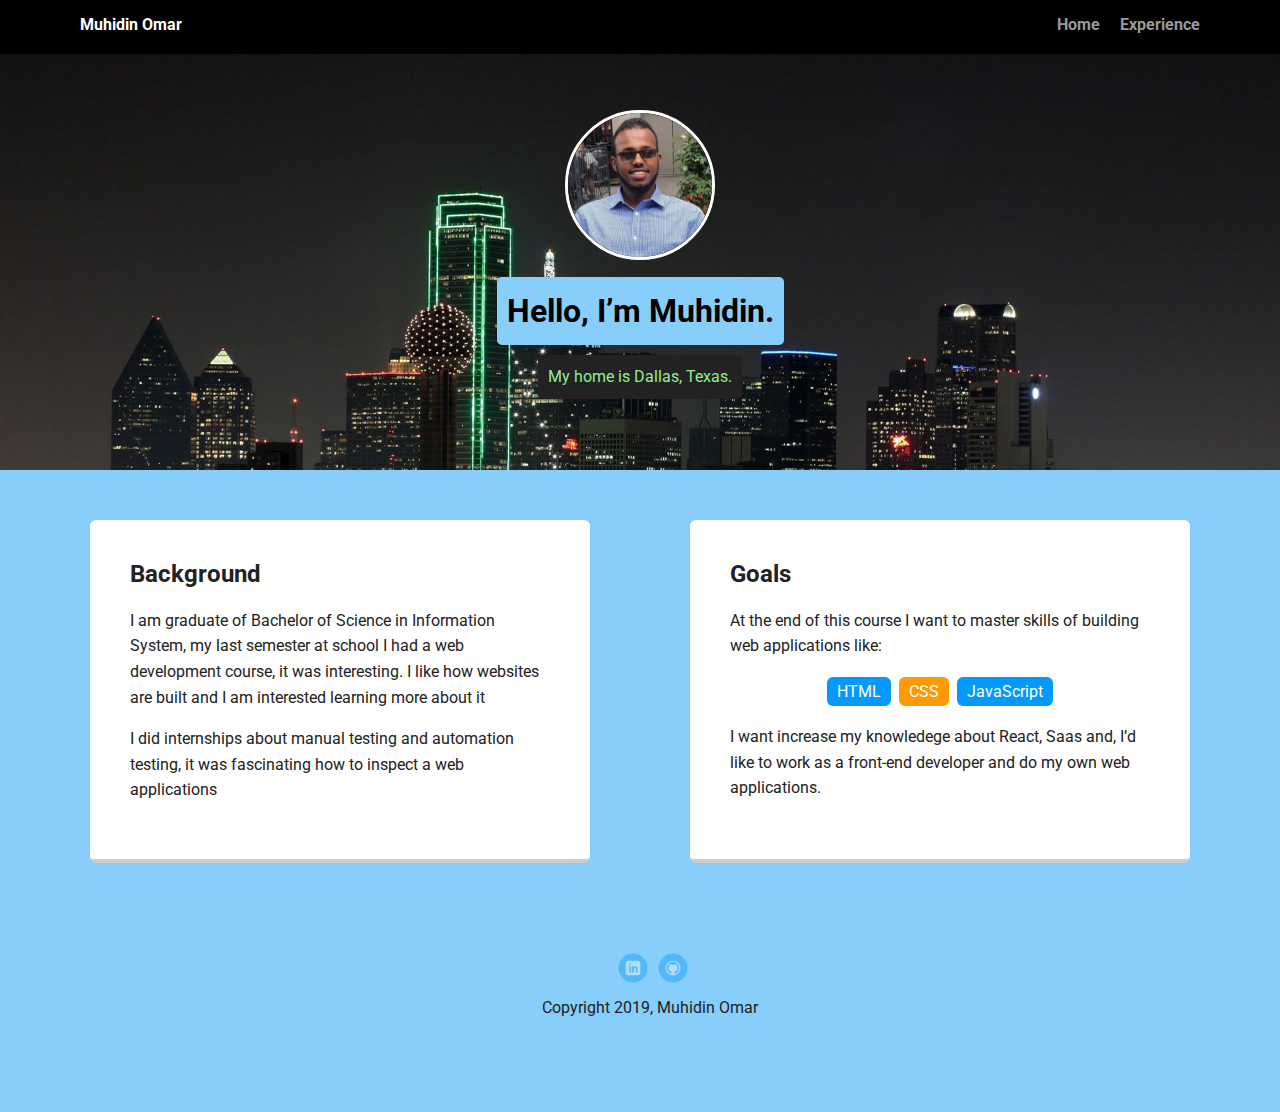
<file: index.html>
<!doctype html>
<html lang="en">
<head>
  <meta charset="utf-8">
  <title>Muhidin Omar's Profile</title>
  <meta name="viewport" content="width=device-width, initial-scale=1.0">
  <link rel="stylesheet" href="styles.css">
  <link href="https://fonts.googleapis.com/css?family=Muli%7CRoboto:400,300,500,700,900" rel="stylesheet"></head>
  <body>

    <div class="main-nav">
        <ul class="nav">
          <li class="name">Muhidin Omar</li>
          <li><a href="index.html">Home</a></li>
          <li><a href="experience.html">Experience</a></li>
        </ul>
    </div>

    <header>
      <img src="images/me.jpeg" alt="Muhidin's Photo" class="profile-image">
      <h1 class="tag name">Hello, I’m Muhidin.</h1>
      <p class="tag location">My home is Dallas, Texas.</p>
    </header>

    <main class="flex">
      <div class="card">
        <h2>Background</h2>
        <p>I am graduate of Bachelor of Science in Information System, my last semester at school I had a web development course, it was interesting. I like how websites are built and I am interested learning more about it </p>
        <p>I did internships about manual testing and automation testing, it was fascinating how to inspect a web applications</p>
      </div> 

      <div class="card">
        <h2>Goals</h2>
        <p> At the end of this course I want to master skills of building web applications like:</p>
        <ul class="skills">
          <li>HTML</li>
          <li>CSS</li>
          <li>JavaScript</li>
        </ul>
        <p> I want increase my knowledege about React, Saas and, I’d like to work as a front-end developer and do my own web applications.</p>
      </div> 

    </main>
    <footer>
      <ul>
        <li><a href="https://www.linkedin.com/in/muhidinomar/" class="social linkedin">LinkedIn</a></li>
        <li><a href="https://github.com/muhidinOmar" class="social github">Github</a></li>
      </ul>
      <p class="copyright">Copyright 2019, Muhidin Omar</p>
    </footer>
  </body>
  </html>
</file>
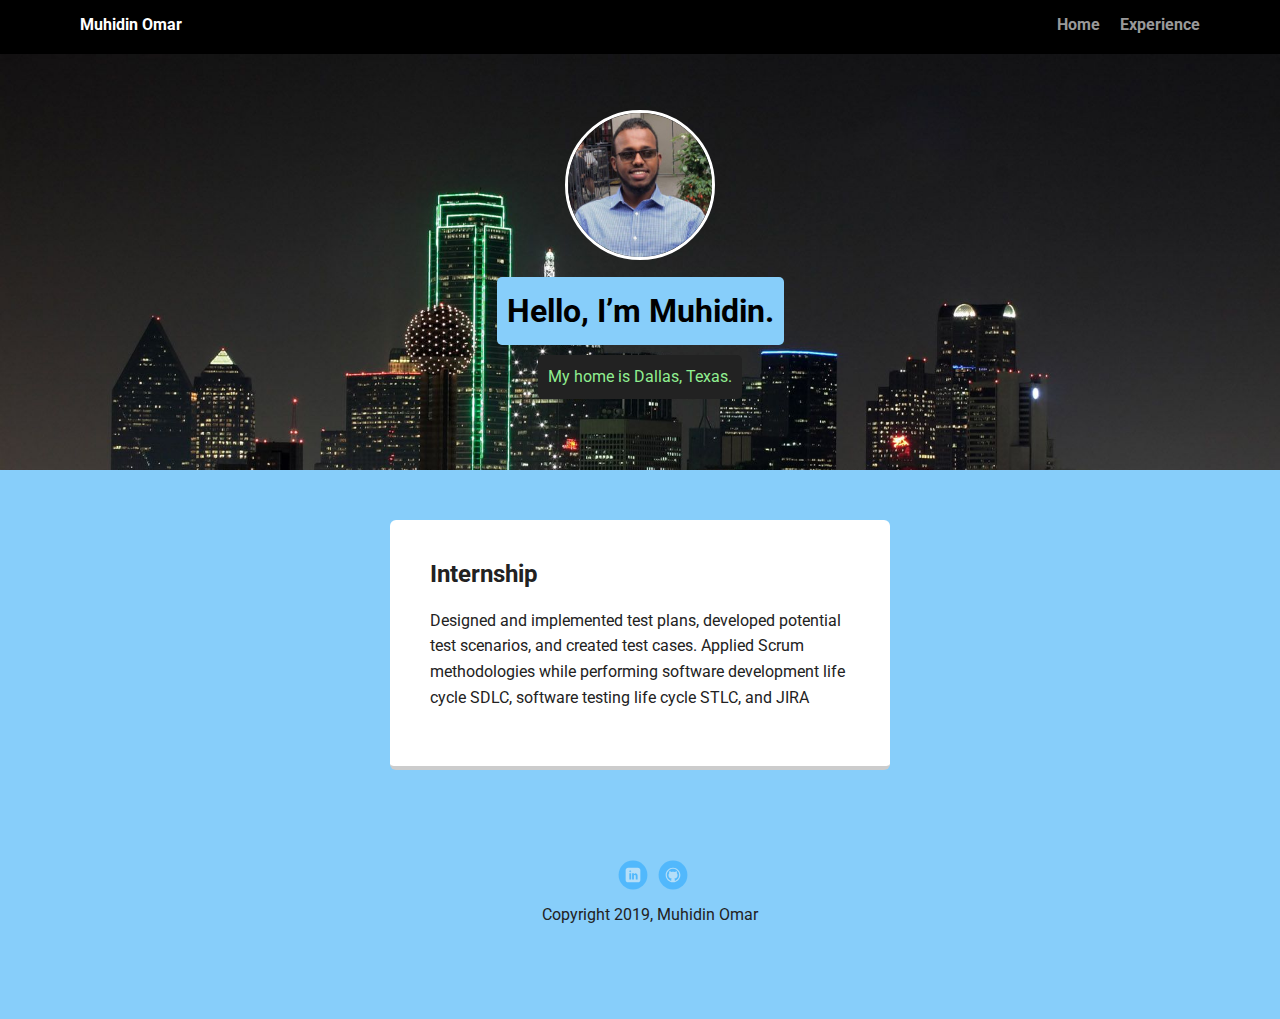
<file: experience.html>
<!doctype html>
<html lang="en">
<head>
  <meta charset="utf-8">
  <title>Muhidin Omar's Profile</title>
  <meta name="viewport" content="width=device-width, initial-scale=1.0">
  <link rel="stylesheet" href="styles.css">
  <link href="https://fonts.googleapis.com/css?family=Muli%7CRoboto:400,300,500,700,900" rel="stylesheet"></head>
  <body>

    <div class="main-nav">
        <ul class="nav">
          <li class="name">Muhidin Omar</li>
          <li><a href="index.html">Home</a></li>
          <li><a href="experience.html">Experience</a></li>
        </ul>
    </div>

    <header>
      <img src="images/me.jpeg" alt="Muhidin's Photo" class="profile-image">
      <h1 class="tag name">Hello, I’m Muhidin.</h1>
      <p class="tag location">My home is Dallas, Texas.</p>
    </header>

    <main class="flex">
      <div class="card">
        <h2>Internship</h2>
        <p>Designed and implemented test plans, developed potential test scenarios, and created test cases. 
            Applied Scrum methodologies while performing software development life cycle SDLC, software testing life cycle STLC, and JIRA</p>
      </div> 

    </main>
    <footer>
      <ul>
        <li><a href="https://www.linkedin.com/in/muhidinomar/" class="social linkedin">LinkedIn</a></li>
        <li><a href="https://github.com/muhidinOmar" class="social github">Github</a></li>
      </ul>
      <p class="copyright">Copyright 2019, Muhidin Omar</p>
    </footer>
  </body>
  </html>
</file>
<file: styles.css>
/* Global Layout Set-up */
* { 
  box-sizing: border-box;
}
  
body {
  margin: 0;
  padding: 0;
  text-align: center;
  font-family: 'Roboto', sans-serif;
  color: #222;
  background: lightskyblue;
}
/* Link Styles */

a {
  text-decoration: none;
  color: #999;
}
a:hover {
  color: #6633ff;
}

/* Section Styles */

.main-nav {
  width: 100%;
  background: black;
  min-height: 30px;
  padding: 10px;
  position: fixed;
  text-align: center;
}
.nav {
  display: flex;
  justify-content: space-around;
  font-weight: 700;
  list-style-type: none;
  margin: 0 auto;
  padding: 0;
}

.nav .name {
    display: block;
    margin-right: auto;
    color: white;
}
.nav li {
  padding: 5px 10px 10px 10px;
}
.nav a {
  transition: all .5s;
}
.nav a:hover {
  color: white
}

header {
  text-align: center;
  background: url('images/dallas.jpg') no-repeat top center ;
  background-size: cover;
  overflow: hidden;
  padding-top: 60px;
}
header {
  line-height: 1.5;
}
header .profile-image {
  margin-top: 50px;
  width: 150px;
  height: 150px;
  border-radius: 50%;
  border: 3px solid white;
  transition: all .5s;
}
header .profile-image:hover {
  transform: scale(1.2) rotate(5deg);
}
.tag {
  background-color:lightskyblue;
  color: black;
  padding: 10px;
  border-radius: 5px;
  display: table;
  margin: 10px auto;
} 
.location {
  background-color: #222;
  color: lightgreen;
}
.card {
  margin: 30px;
  padding: 20px 40px 40px;
  max-width: 500px;
  text-align: left;
  background: #fff;
  border-bottom: 4px solid #ccc;
  border-radius: 6px;
  transition: all .5s;
}
.card:hover {
  border-color: #ff99ff;
}

ul.skills {
  padding: 0;
  text-align: center;
}

.skills li {
  border-radius: 6px;
  display: inline-block;
  background: #ff9904;
  color: white;
  padding: 5px 10px;
  margin: 2px;
}

.skills li:nth-child(odd) {
  background: #0399ff;
}

footer {
  width: 100%;
  min-height: 30px;
  padding: 20px 0 40px 20px;
}

footer .copyright {
  top: -8px;
  font-size: .75em;
}

footer ul {
  list-style-type: none;
  margin: 0;
  padding: 0;
}

footer ul li {
  display: inline-block;
}

a.social {
  display: inline-block;
  text-indent: -9999px;
  margin-left: 5px;
  width: 30px;
  height: 30px;
  background-size: 30px 30px;
  opacity: .4;
  transition: all .5s;
}

a.linkedin {
  background-image: url(images/linkedin.svg);
}
a.github {
  background-image: url(images/github.svg);
}
a.social:hover {
  opacity: 1;
}
.clearfix {
  clear: both;
}

/* Styles for larger screens */
@media screen and (min-width: 720px) {
  
  .flex {
      display: -ms-flexbox;      /* TWEENER - IE 10 */
      display: flex; 
      max-width: 1200px;
      -ms-flex-pack: distribute;
      justify-content: space-around;
      margin: 0 auto;
  }

  header {
    min-height: 470px;
  }

  .nav {
    max-width: 1200px;
    padding: 0 30px;
  }


  main {
    padding-top: 20px;
  }

  main p {
    line-height: 1.6em;
  }

  footer {
    font-size: 1.3em;
    max-width: 1200px;
    margin: 40px auto;
  }

}
</file>
